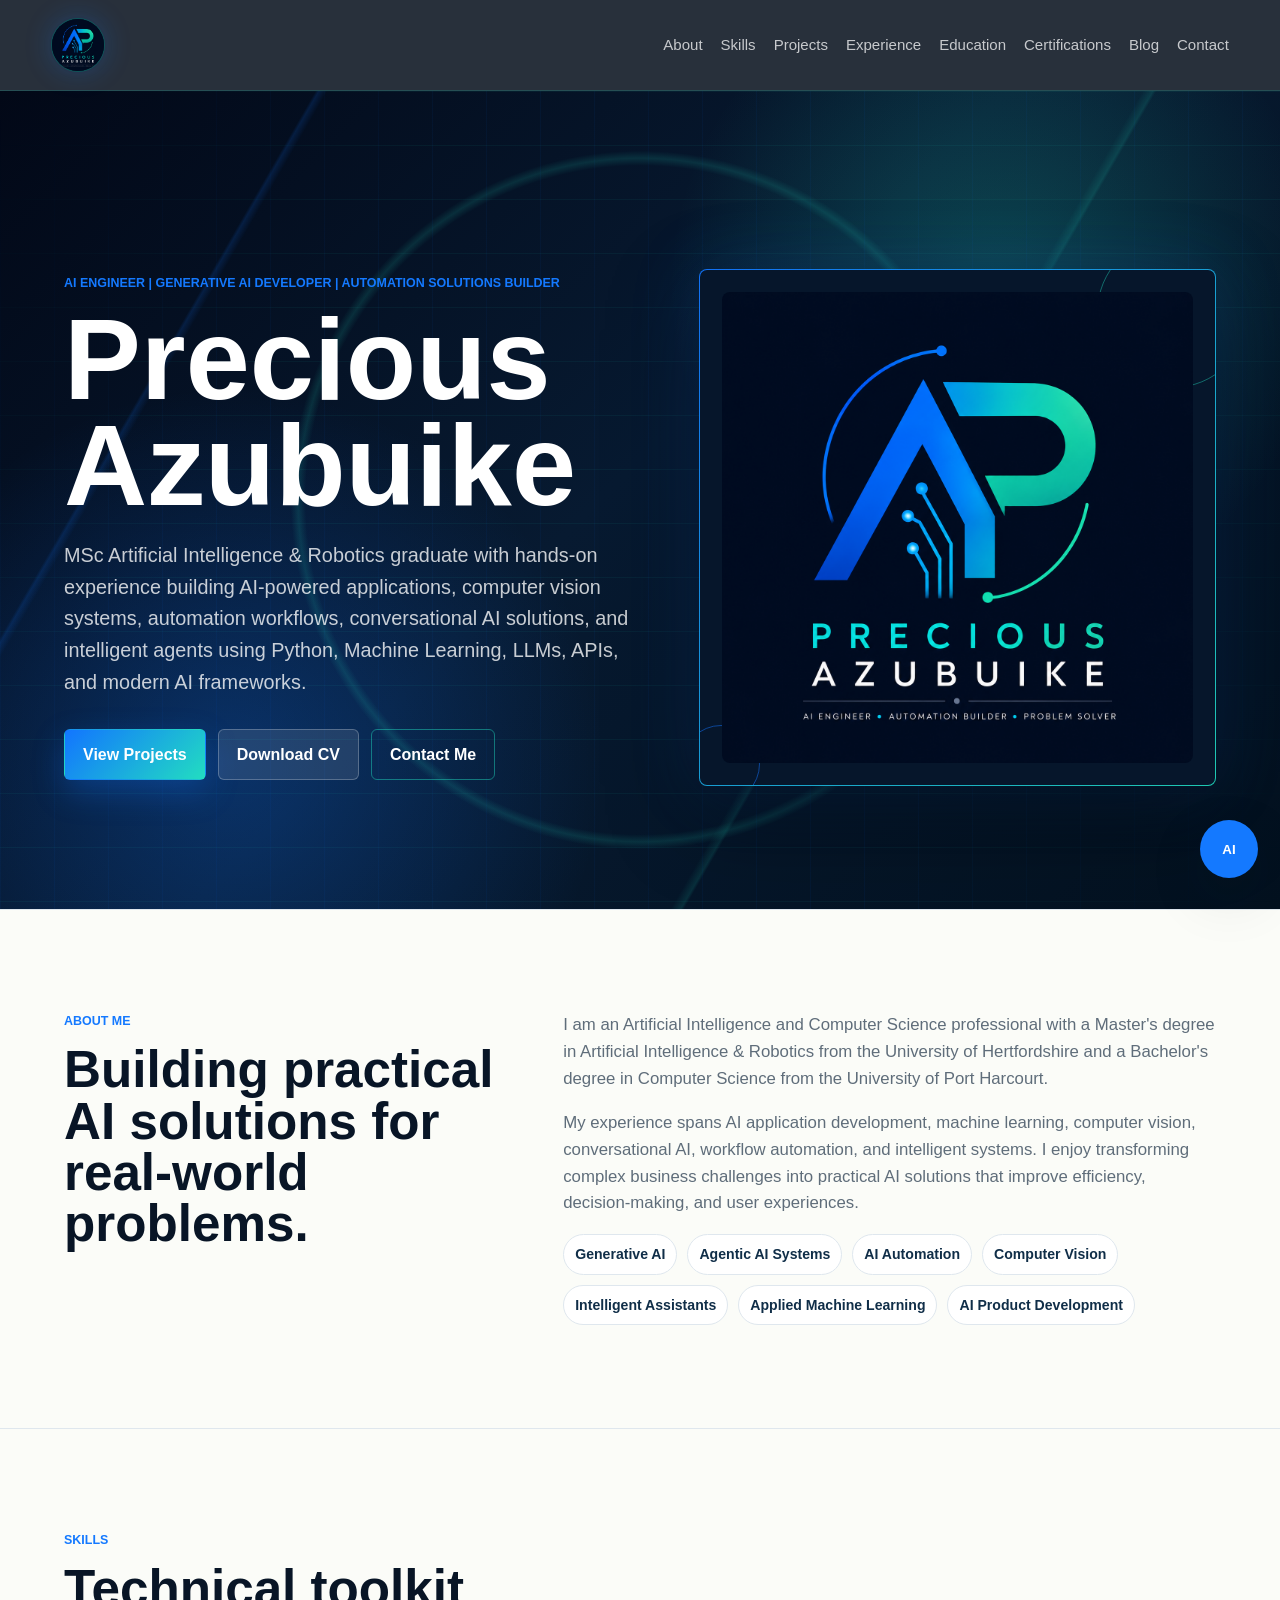
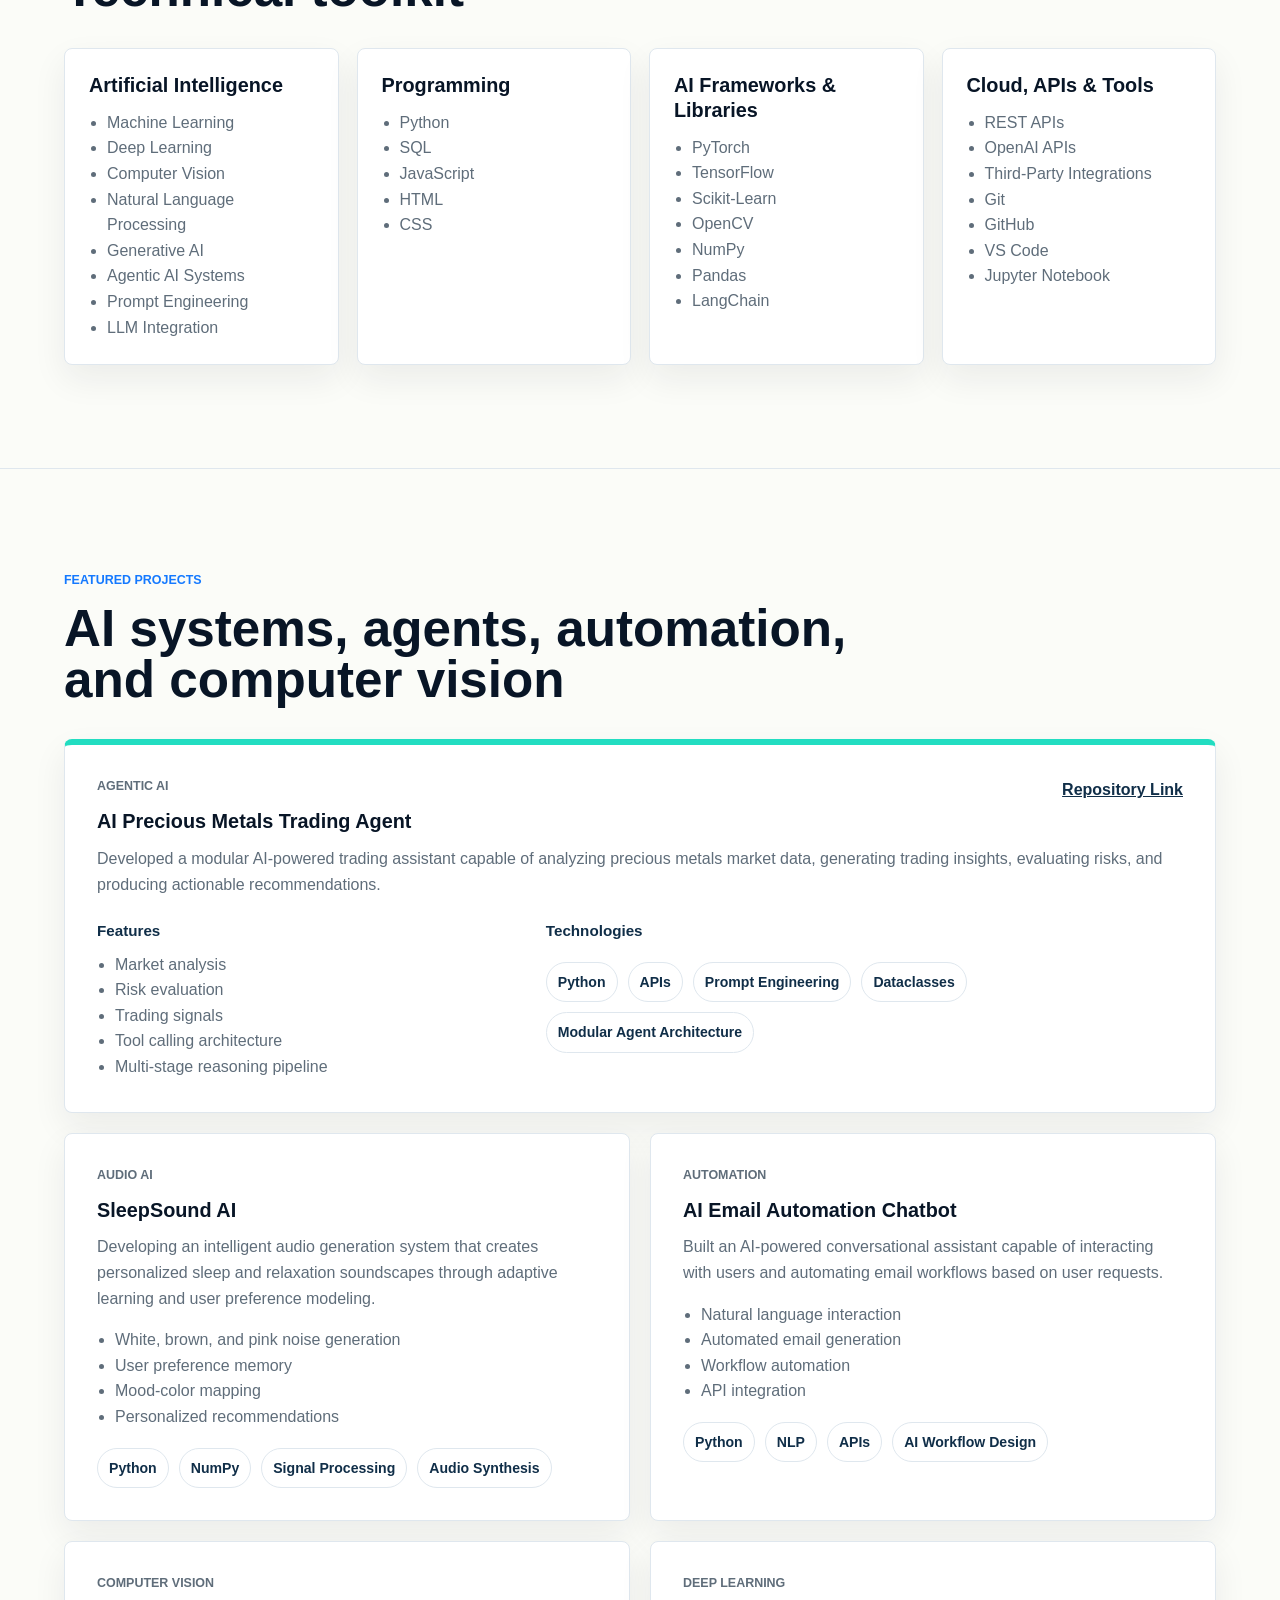
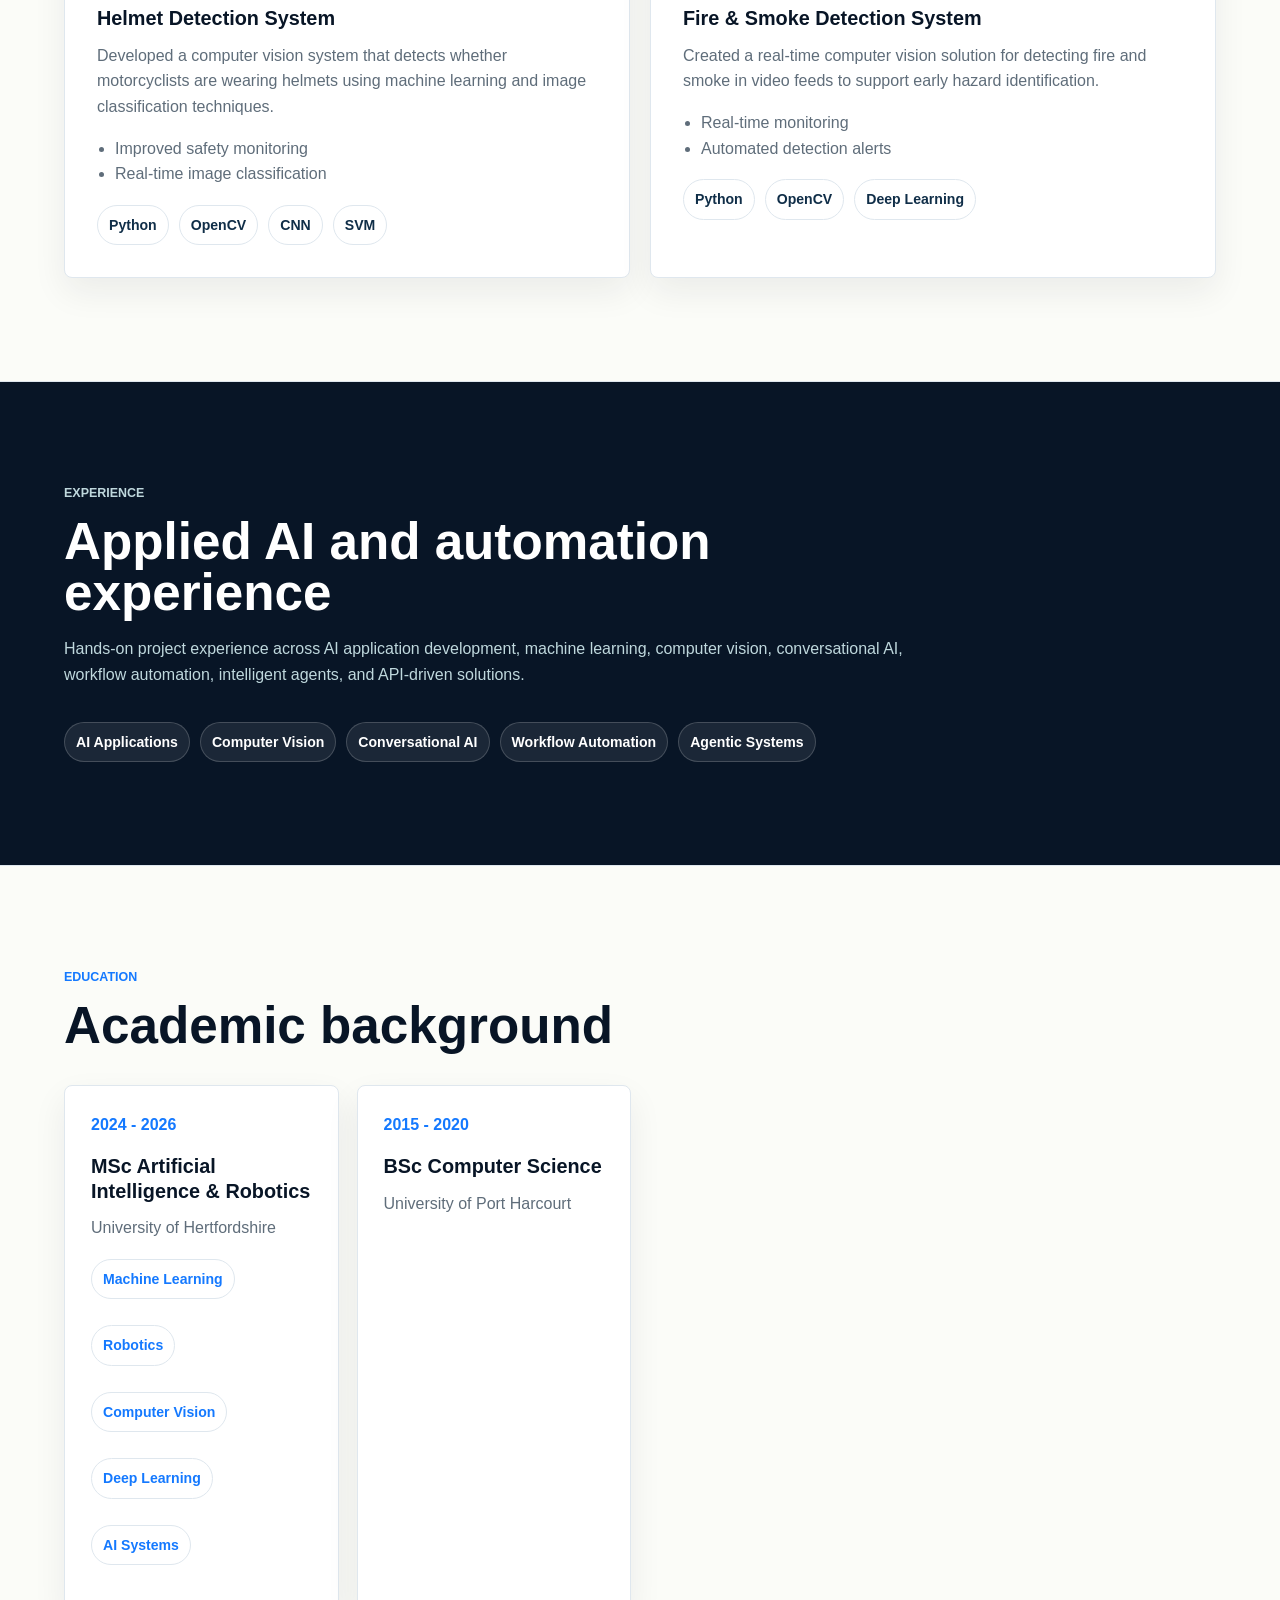
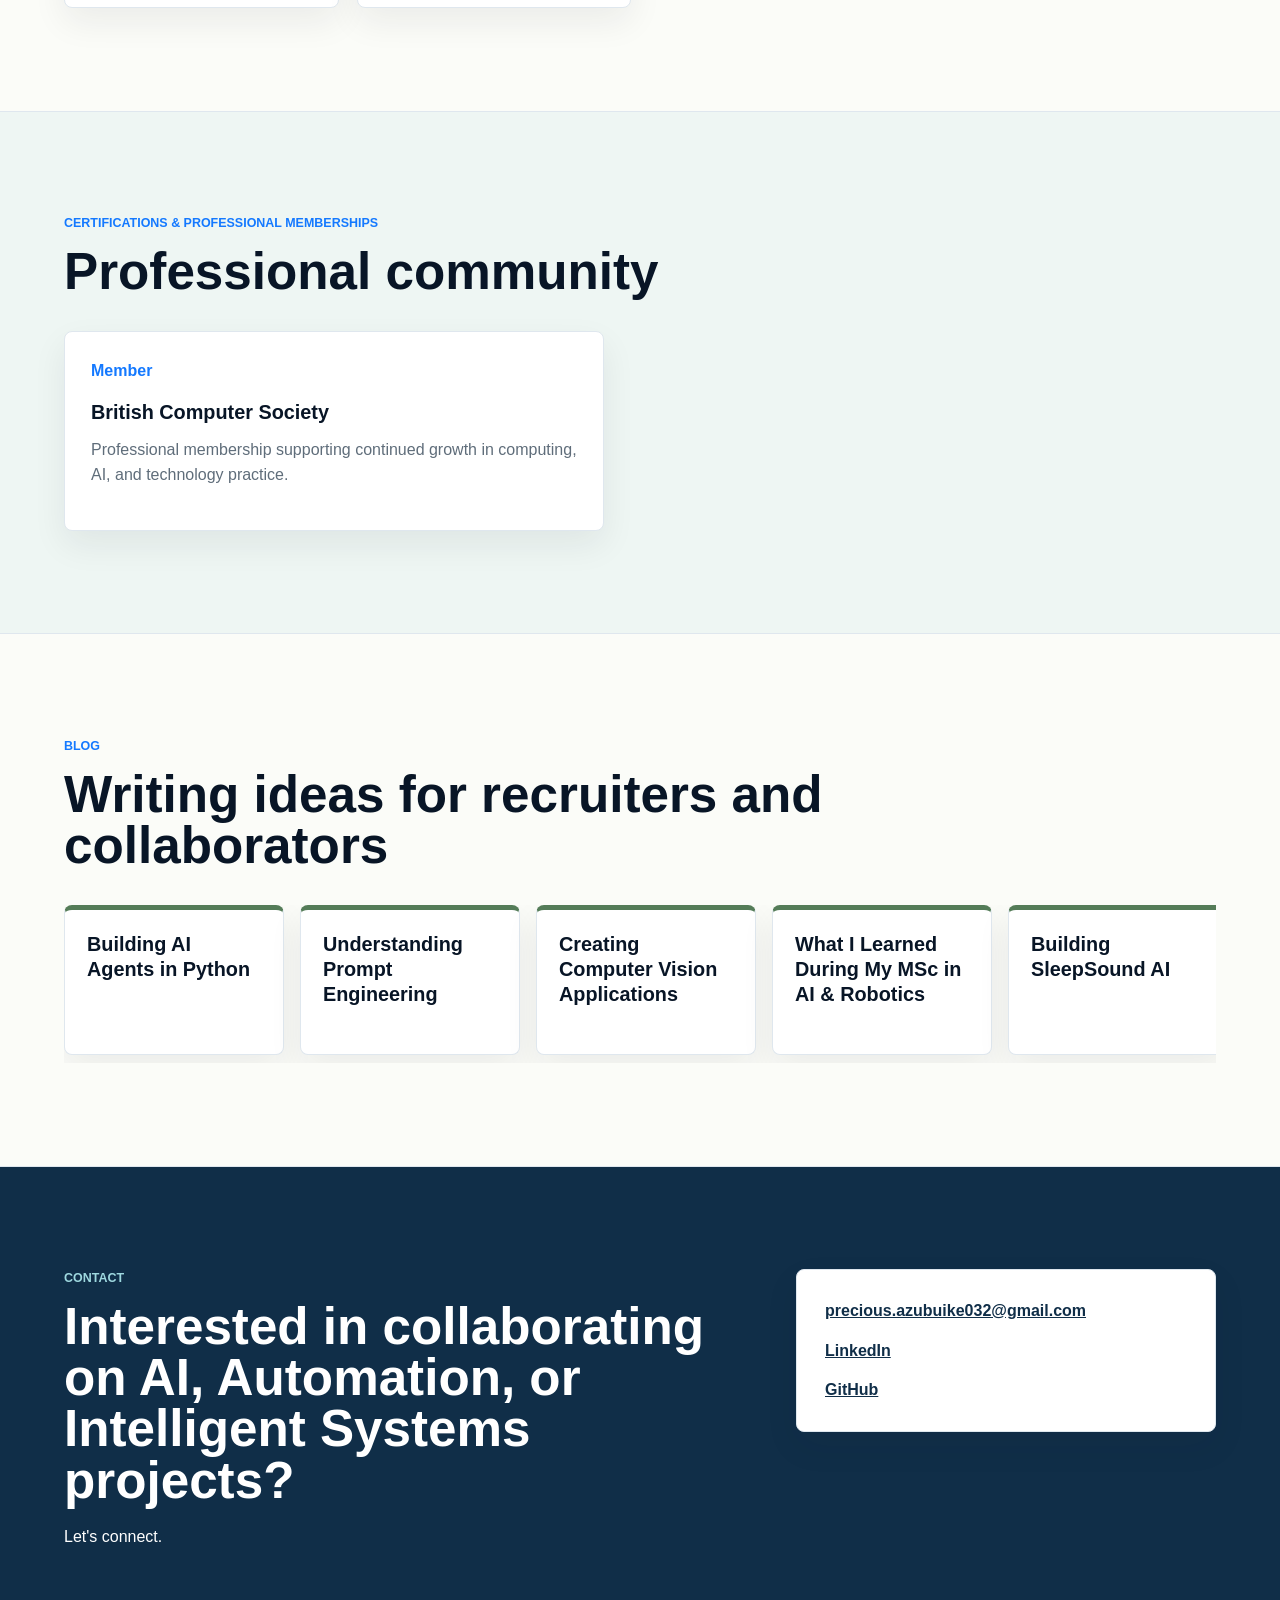
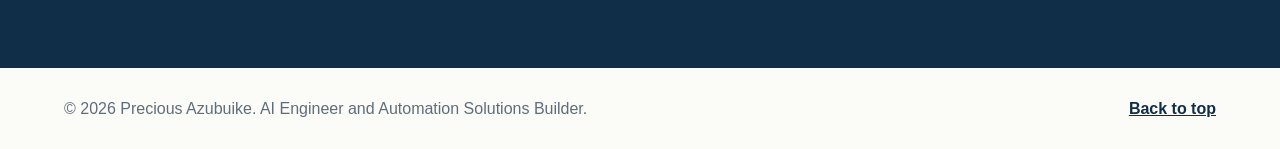
<file: index.html>
<!DOCTYPE html>
<html lang="en">
<head>
    <meta charset="UTF-8">
    <meta name="viewport" content="width=device-width, initial-scale=1.0">
    <meta name="description" content="Precious Azubuike - AI Engineer, Generative AI Developer, and Automation Solutions Builder.">
    <title>Precious Azubuike | AI Engineer</title>
    <link rel="stylesheet" href="styles.css">
</head>
<body>
    <header class="site-header">
        <a class="brand" href="#home" aria-label="Precious Azubuike home">
            <span>PA</span>
            <img data-logo-img src="images/logo.png" alt="Precious Azubuike logo">
        </a>
        <nav class="nav" aria-label="Primary navigation">
            <a href="#about">About</a>
            <a href="#skills">Skills</a>
            <a href="#projects">Projects</a>
            <a href="#experience">Experience</a>
            <a href="#education">Education</a>
            <a href="#certifications">Certifications</a>
            <a href="#blog">Blog</a>
            <a href="#contact">Contact</a>
        </nav>
    </header>

    <main>
        <section class="hero" id="home">
            <div class="hero-content">
                <p class="eyebrow">AI Engineer | Generative AI Developer | Automation Solutions Builder</p>
                <h1>Precious Azubuike</h1>
                <p class="hero-copy">
                    MSc Artificial Intelligence & Robotics graduate with hands-on experience building AI-powered
                    applications, computer vision systems, automation workflows, conversational AI solutions, and
                    intelligent agents using Python, Machine Learning, LLMs, APIs, and modern AI frameworks.
                </p>
                <div class="hero-actions">
                    <a class="button primary" href="#projects">View Projects</a>
                    <a class="button secondary" href="Azubuike-Precious-CV.pdf" download="Precious-Azubuike-CV.pdf">Download CV</a>
                    <a class="button ghost" href="#contact">Contact Me</a>
                </div>
            </div>
            <div class="hero-visual">
                <div class="hero-logo-card">
                    <img data-logo-img src="images/logo.png" alt="Precious Azubuike AI Engineer logo">
                </div>
            </div>
        </section>

        <section class="section split" id="about">
            <div>
                <p class="section-label">About Me</p>
                <h2>Building practical AI solutions for real-world problems.</h2>
            </div>
            <div class="stack">
                <p>
                    I am an Artificial Intelligence and Computer Science professional with a Master's degree in
                    Artificial Intelligence & Robotics from the University of Hertfordshire and a Bachelor's degree
                    in Computer Science from the University of Port Harcourt.
                </p>
                <p>
                    My experience spans AI application development, machine learning, computer vision,
                    conversational AI, workflow automation, and intelligent systems. I enjoy transforming complex
                    business challenges into practical AI solutions that improve efficiency, decision-making, and
                    user experiences.
                </p>
                <div class="interest-list" aria-label="Areas of interest">
                    <span>Generative AI</span>
                    <span>Agentic AI Systems</span>
                    <span>AI Automation</span>
                    <span>Computer Vision</span>
                    <span>Intelligent Assistants</span>
                    <span>Applied Machine Learning</span>
                    <span>AI Product Development</span>
                </div>
            </div>
        </section>

        <section class="section" id="skills">
            <div class="section-heading">
                <p class="section-label">Skills</p>
                <h2>Technical toolkit</h2>
            </div>
            <div class="skills-grid">
                <article class="skill-group">
                    <h3>Artificial Intelligence</h3>
                    <ul>
                        <li>Machine Learning</li>
                        <li>Deep Learning</li>
                        <li>Computer Vision</li>
                        <li>Natural Language Processing</li>
                        <li>Generative AI</li>
                        <li>Agentic AI Systems</li>
                        <li>Prompt Engineering</li>
                        <li>LLM Integration</li>
                    </ul>
                </article>
                <article class="skill-group">
                    <h3>Programming</h3>
                    <ul>
                        <li>Python</li>
                        <li>SQL</li>
                        <li>JavaScript</li>
                        <li>HTML</li>
                        <li>CSS</li>
                    </ul>
                </article>
                <article class="skill-group">
                    <h3>AI Frameworks & Libraries</h3>
                    <ul>
                        <li>PyTorch</li>
                        <li>TensorFlow</li>
                        <li>Scikit-Learn</li>
                        <li>OpenCV</li>
                        <li>NumPy</li>
                        <li>Pandas</li>
                        <li>LangChain</li>
                    </ul>
                </article>
                <article class="skill-group">
                    <h3>Cloud, APIs & Tools</h3>
                    <ul>
                        <li>REST APIs</li>
                        <li>OpenAI APIs</li>
                        <li>Third-Party Integrations</li>
                        <li>Git</li>
                        <li>GitHub</li>
                        <li>VS Code</li>
                        <li>Jupyter Notebook</li>
                    </ul>
                </article>
            </div>
        </section>

        <section class="section" id="projects">
            <div class="section-heading">
                <p class="section-label">Featured Projects</p>
                <h2>AI systems, agents, automation, and computer vision</h2>
            </div>
            <div class="project-grid">
                <article class="project-card featured">
                    <div class="project-header">
                        <p class="project-type">Agentic AI</p>
                        <a href="https://github.com/Amazing-P" target="_blank" rel="noreferrer">Repository Link</a>
                    </div>
                    <h3>AI Precious Metals Trading Agent</h3>
                    <p>
                        Developed a modular AI-powered trading assistant capable of analyzing precious metals market
                        data, generating trading insights, evaluating risks, and producing actionable recommendations.
                    </p>
                    <div class="project-columns">
                        <div>
                            <h4>Features</h4>
                            <ul>
                                <li>Market analysis</li>
                                <li>Risk evaluation</li>
                                <li>Trading signals</li>
                                <li>Tool calling architecture</li>
                                <li>Multi-stage reasoning pipeline</li>
                            </ul>
                        </div>
                        <div>
                            <h4>Technologies</h4>
                            <div class="tag-list">
                                <span>Python</span>
                                <span>APIs</span>
                                <span>Prompt Engineering</span>
                                <span>Dataclasses</span>
                                <span>Modular Agent Architecture</span>
                            </div>
                        </div>
                    </div>
                </article>

                <article class="project-card">
                    <p class="project-type">Audio AI</p>
                    <h3>SleepSound AI</h3>
                    <p>
                        Developing an intelligent audio generation system that creates personalized sleep and
                        relaxation soundscapes through adaptive learning and user preference modeling.
                    </p>
                    <ul>
                        <li>White, brown, and pink noise generation</li>
                        <li>User preference memory</li>
                        <li>Mood-color mapping</li>
                        <li>Personalized recommendations</li>
                    </ul>
                    <div class="tag-list">
                        <span>Python</span>
                        <span>NumPy</span>
                        <span>Signal Processing</span>
                        <span>Audio Synthesis</span>
                    </div>
                </article>

                <article class="project-card">
                    <p class="project-type">Automation</p>
                    <h3>AI Email Automation Chatbot</h3>
                    <p>
                        Built an AI-powered conversational assistant capable of interacting with users and automating
                        email workflows based on user requests.
                    </p>
                    <ul>
                        <li>Natural language interaction</li>
                        <li>Automated email generation</li>
                        <li>Workflow automation</li>
                        <li>API integration</li>
                    </ul>
                    <div class="tag-list">
                        <span>Python</span>
                        <span>NLP</span>
                        <span>APIs</span>
                        <span>AI Workflow Design</span>
                    </div>
                </article>

                <article class="project-card">
                    <p class="project-type">Computer Vision</p>
                    <h3>Helmet Detection System</h3>
                    <p>
                        Developed a computer vision system that detects whether motorcyclists are wearing helmets
                        using machine learning and image classification techniques.
                    </p>
                    <ul>
                        <li>Improved safety monitoring</li>
                        <li>Real-time image classification</li>
                    </ul>
                    <div class="tag-list">
                        <span>Python</span>
                        <span>OpenCV</span>
                        <span>CNN</span>
                        <span>SVM</span>
                    </div>
                </article>

                <article class="project-card">
                    <p class="project-type">Deep Learning</p>
                    <h3>Fire & Smoke Detection System</h3>
                    <p>
                        Created a real-time computer vision solution for detecting fire and smoke in video feeds to
                        support early hazard identification.
                    </p>
                    <ul>
                        <li>Real-time monitoring</li>
                        <li>Automated detection alerts</li>
                    </ul>
                    <div class="tag-list">
                        <span>Python</span>
                        <span>OpenCV</span>
                        <span>Deep Learning</span>
                    </div>
                </article>
            </div>
        </section>

        <section class="section timeline-section" id="experience">
            <div class="section-heading">
                <p class="section-label">Experience</p>
                <h2>Applied AI and automation experience</h2>
                <p>
                    Hands-on project experience across AI application development, machine learning, computer
                    vision, conversational AI, workflow automation, intelligent agents, and API-driven solutions.
                </p>
            </div>
            <div class="role-strip">
                <span>AI Applications</span>
                <span>Computer Vision</span>
                <span>Conversational AI</span>
                <span>Workflow Automation</span>
                <span>Agentic Systems</span>
            </div>
        </section>

        <section class="section" id="education">
            <div class="section-heading">
                <p class="section-label">Education</p>
                <h2>Academic background</h2>
            </div>
            <div class="education-grid">
                <article class="education-card">
                    <span>2024 - 2026</span>
                    <h3>MSc Artificial Intelligence & Robotics</h3>
                    <p>University of Hertfordshire</p>
                    <div class="tag-list">
                        <span>Machine Learning</span>
                        <span>Robotics</span>
                        <span>Computer Vision</span>
                        <span>Deep Learning</span>
                        <span>AI Systems</span>
                    </div>
                </article>
                <article class="education-card">
                    <span>2015 - 2020</span>
                    <h3>BSc Computer Science</h3>
                    <p>University of Port Harcourt</p>
                </article>
            </div>
        </section>

        <section class="section certifications-section" id="certifications">
            <div class="section-heading">
                <p class="section-label">Certifications & Professional Memberships</p>
                <h2>Professional community</h2>
            </div>
            <article class="education-card certification-card">
                <span>Member</span>
                <h3>British Computer Society</h3>
                <p>Professional membership supporting continued growth in computing, AI, and technology practice.</p>
            </article>
        </section>

        <section class="section" id="blog">
            <div class="section-heading">
                <p class="section-label">Blog</p>
                <h2>Writing ideas for recruiters and collaborators</h2>
            </div>
            <div class="blog-grid">
                <article><h3>Building AI Agents in Python</h3></article>
                <article><h3>Understanding Prompt Engineering</h3></article>
                <article><h3>Creating Computer Vision Applications</h3></article>
                <article><h3>What I Learned During My MSc in AI & Robotics</h3></article>
                <article><h3>Building SleepSound AI</h3></article>
                <article><h3>Building an AI Trading Agent</h3></article>
                <article><h3>LangChain vs Traditional AI Workflows</h3></article>
            </div>
        </section>

        <section class="section contact-section" id="contact">
            <div>
                <p class="section-label">Contact</p>
                <h2>Interested in collaborating on AI, Automation, or Intelligent Systems projects?</h2>
                <p>Let's connect.</p>
            </div>
            <div class="contact-card">
                <a href="mailto:precious.azubuike032@gmail.com">precious.azubuike032@gmail.com</a>
                <a href="https://www.linkedin.com/in/precious-azubuike-94a2b421b" target="_blank" rel="noreferrer">LinkedIn</a>
                <a href="https://github.com/Amazing-P" target="_blank" rel="noreferrer">GitHub</a>
            </div>
        </section>
    </main>

    <footer class="site-footer">
        <p>&copy; 2026 Precious Azubuike. AI Engineer and Automation Solutions Builder.</p>
        <a href="#home">Back to top</a>
    </footer>

    <aside class="assistant-widget" aria-label="AI visitor assistant">
        <button class="assistant-toggle" type="button" aria-expanded="false" aria-controls="assistant-panel">
            AI
        </button>
        <section class="assistant-panel" id="assistant-panel" hidden>
            <div class="assistant-header">
                <div>
                    <span>Portfolio Assistant</span>
                    <strong>Ask about projects or leave a message</strong>
                </div>
                <button class="assistant-close" type="button" aria-label="Close assistant">&times;</button>
            </div>
            <div class="assistant-messages" id="assistant-messages" aria-live="polite"></div>
            <form class="assistant-form" id="assistant-form">
                <div class="assistant-options" id="assistant-options"></div>
                <label class="assistant-input-label" for="assistant-input">Your reply</label>
                <div class="assistant-input-row">
                    <input id="assistant-input" type="text" autocomplete="off" placeholder="Type your reply">
                    <button type="submit">Send</button>
                </div>
            </form>
        </section>
    </aside>
    <script src="visitor-assistant.js"></script>
    <script>
        document.querySelectorAll("[data-logo-img]").forEach((image) => {
            image.addEventListener("error", () => {
                image.hidden = true;
            });
        });
    </script>
</body>
</html>
</file>
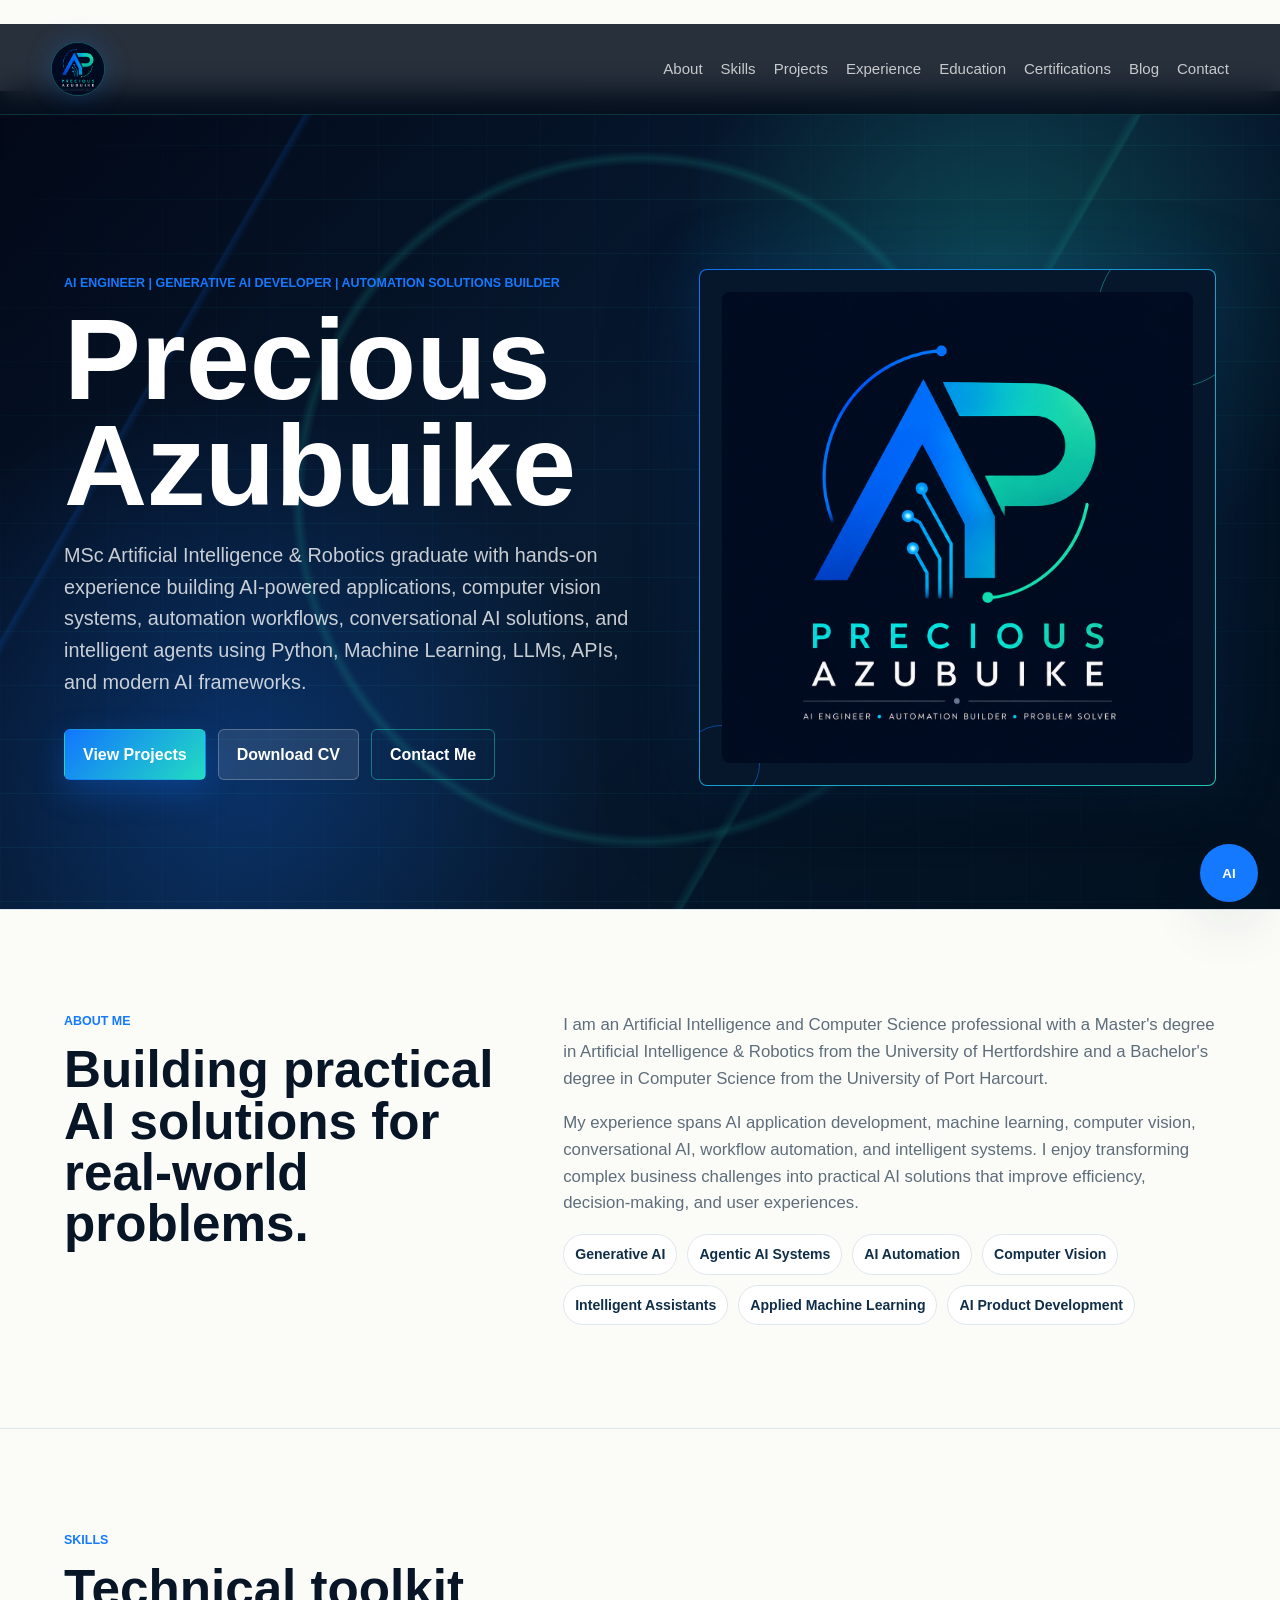
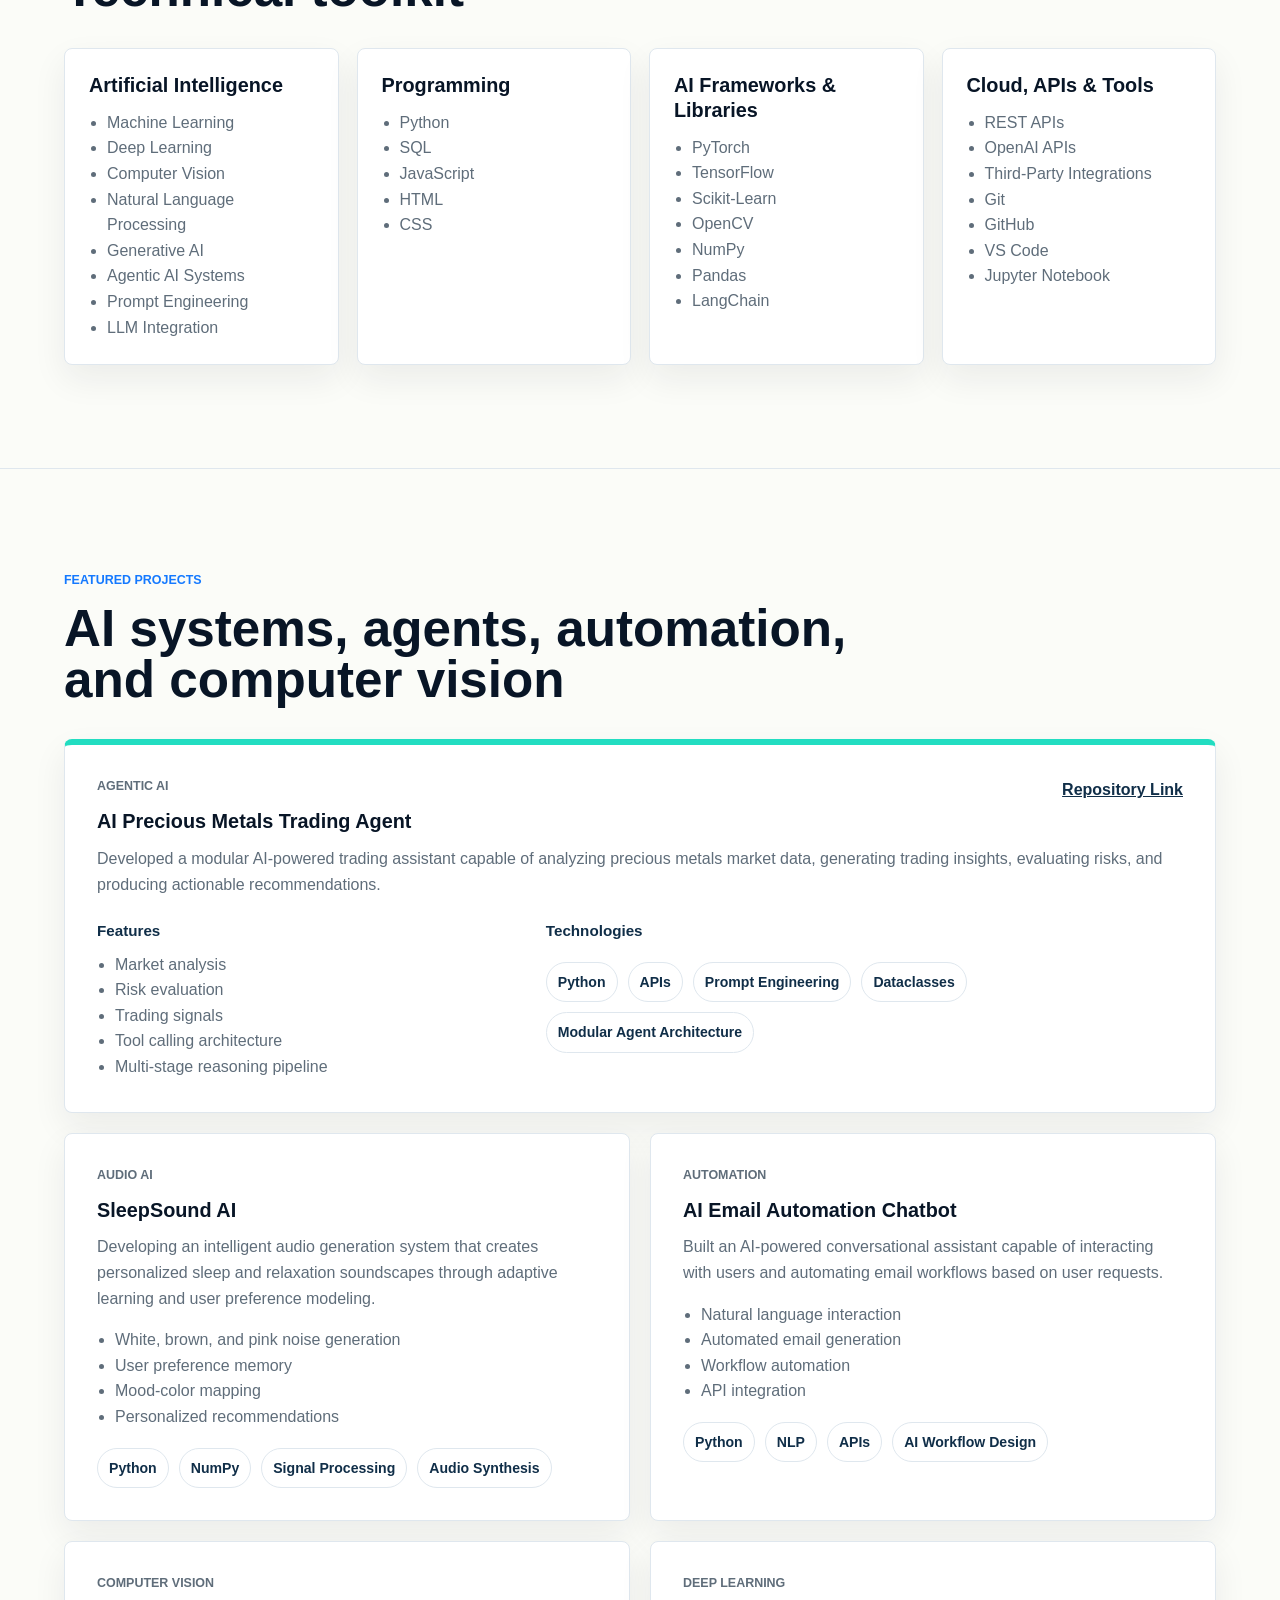
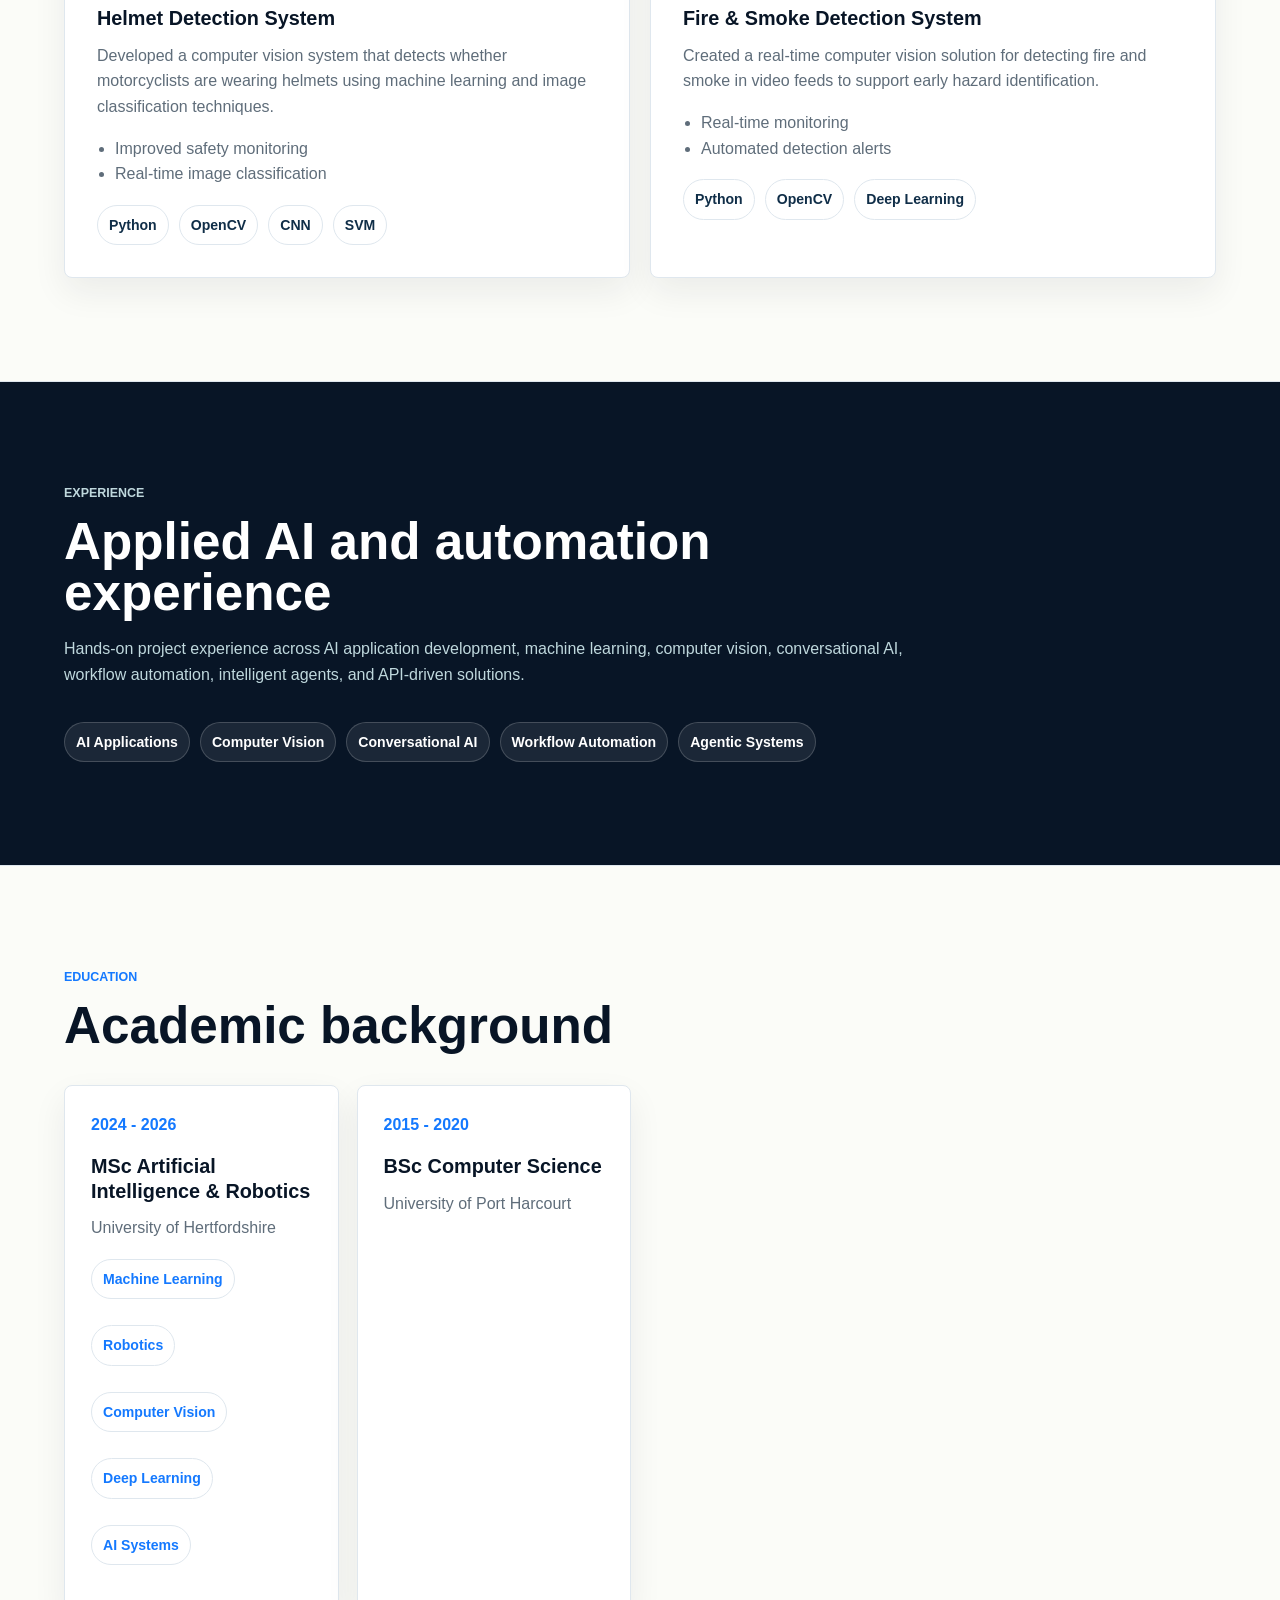
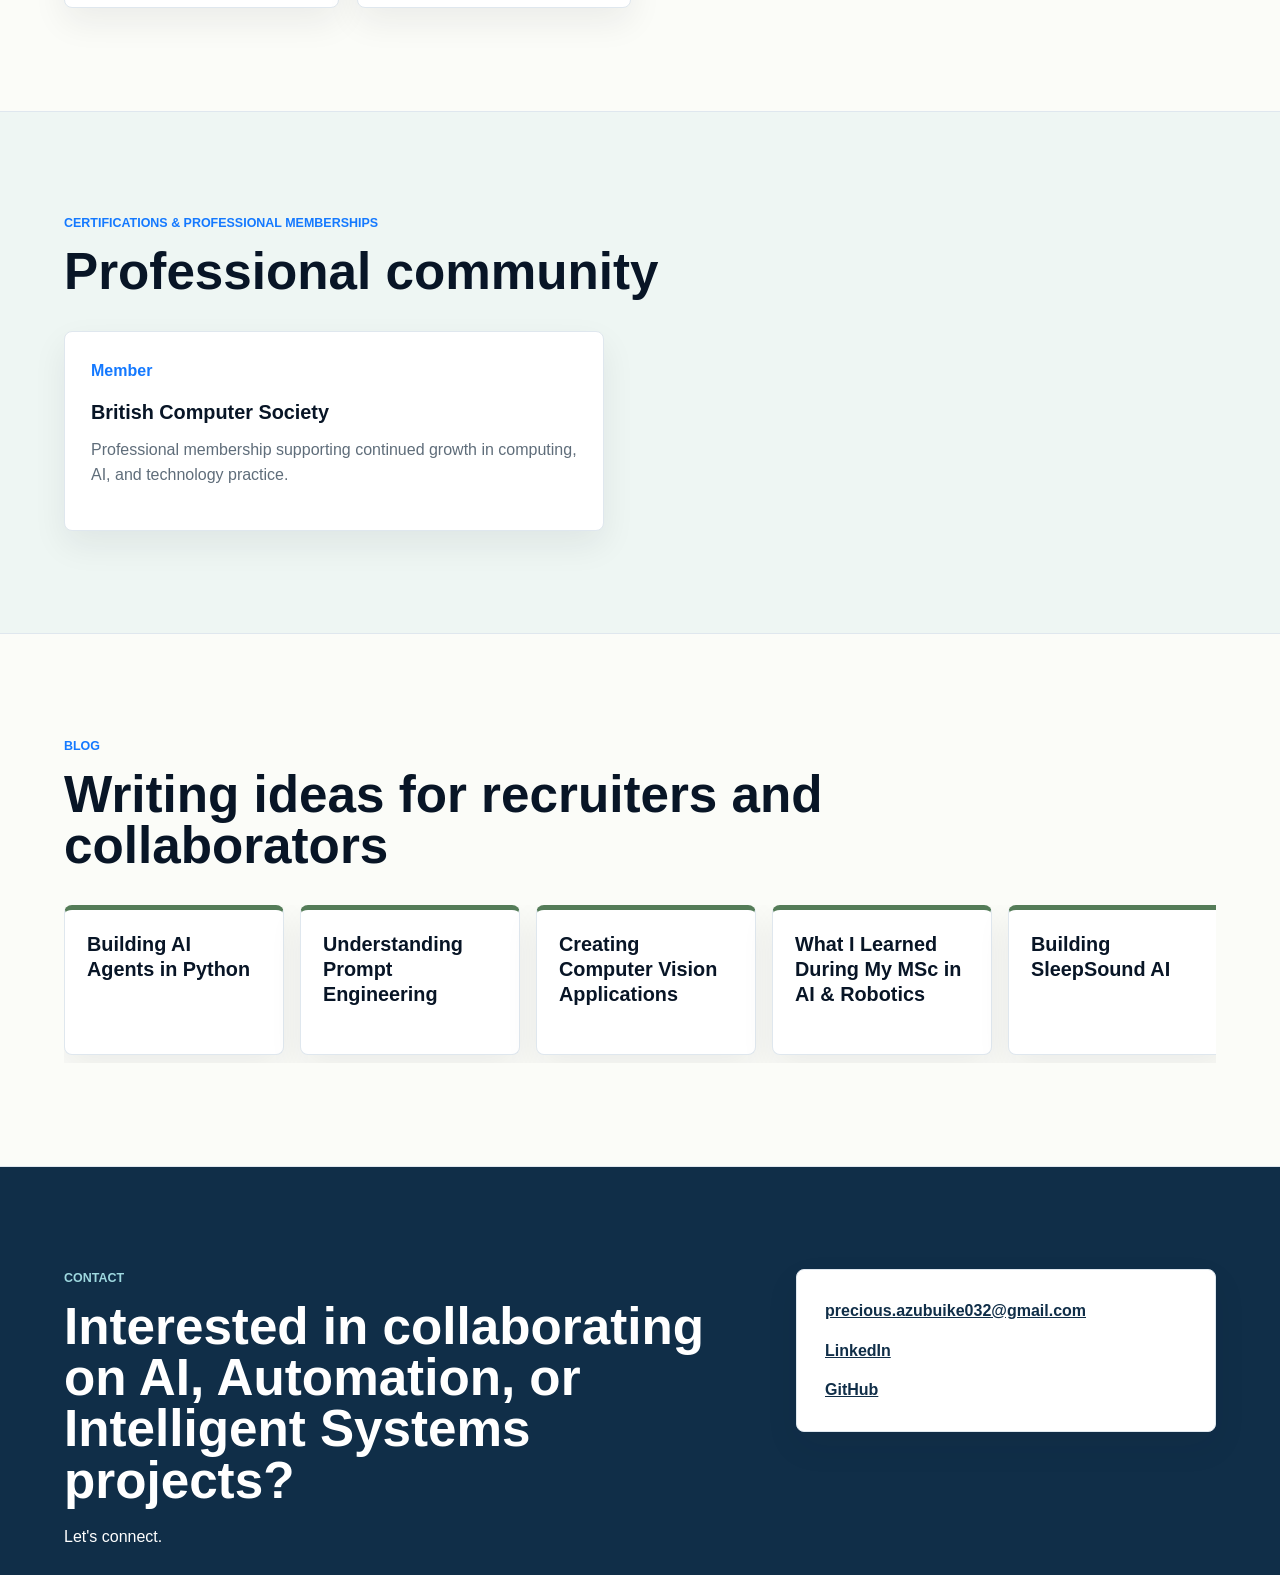
<file: contact.html>
<!DOCTYPE html>
<html lang="en">
<head>
    <meta charset="UTF-8">
    <meta name="viewport" content="width=device-width, initial-scale=1.0">
    <meta http-equiv="refresh" content="0; url=index.html#contact">
    <title>Contact Precious Azubuike</title>
    <link rel="stylesheet" href="styles.css">
</head>
<body class="redirect-page">
    <main class="redirect-card">
        <h1>Contact Precious Azubuike</h1>
        <p>You are being taken to the contact section.</p>
        <a class="button primary" href="index.html#contact">Go to Contact</a>
    </main>
</body>
</html>
</file>
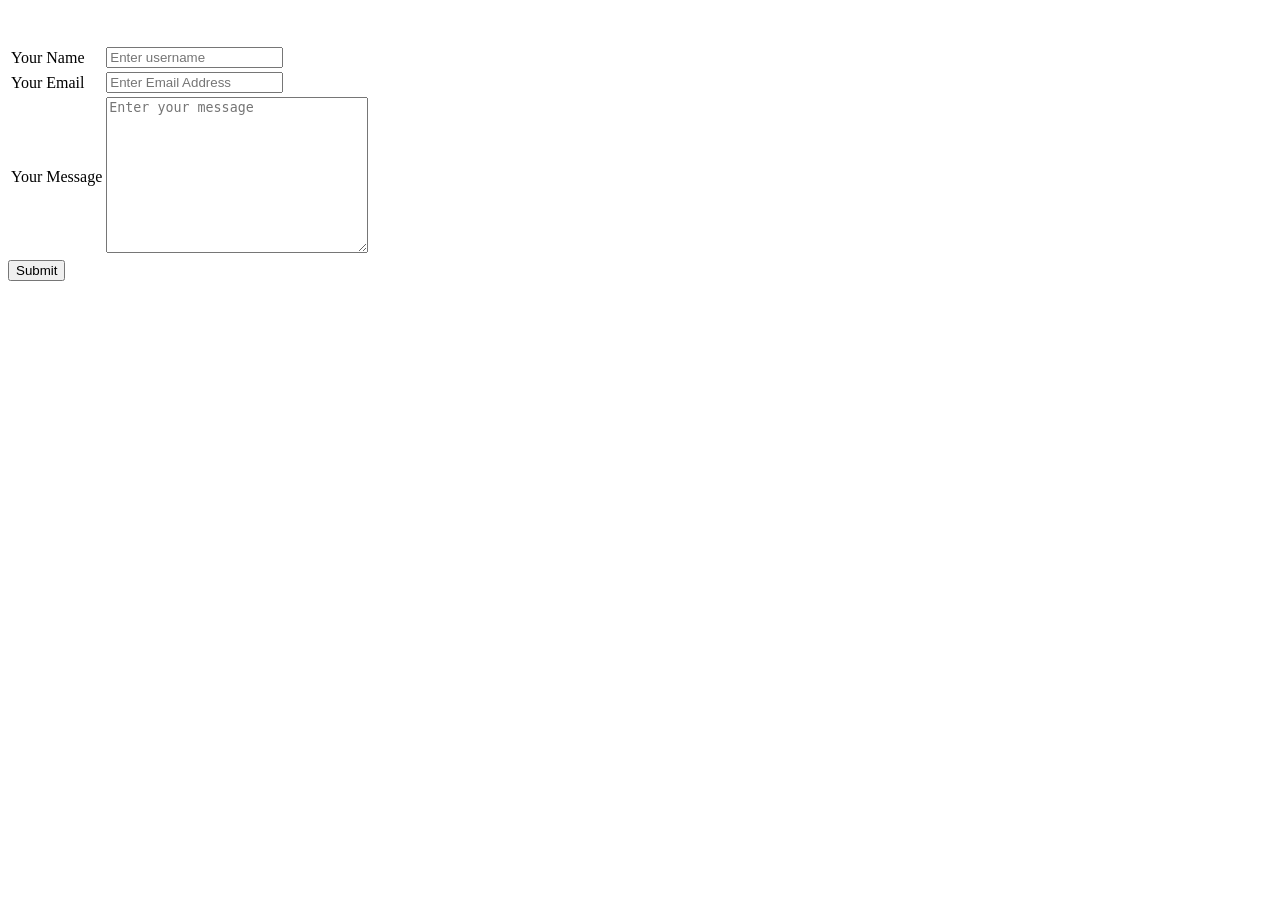
<file: login.html>
<!DOCTYPE html>
<html lang="en">
<head>
    <meta charset="UTF-8">
    <meta http-equiv="X-UA-Compatible" content="IE=edge">
    <meta name="viewport" content="width=device-width, initial-scale=1.0">
    <title>login</title>
</head>
<body>

    <table>
        <tr>
   <td><label for="name">Your Name</label></td>
   <td><input type="text" placeholder="Enter username"></td>

</tr>

   <br>
   
  <tr>
    <td> <label for="email">Your Email</label></td>
 <td> <input type="text" placeholder="Enter Email Address"></td>
</tr>
<br>
    
        <tr>
     <td><label for="Your message">Your Message</label> </td>
    <td> <textarea name="" id="" cols="30" rows="10" placeholder="Enter your message"></textarea> </td>
    </tr>
    </table>

<button>Submit</button>


    
</body>
</html>
</file>
<file: styles.css>
:root {
    --ink: #081526;
    --muted: #5f6d7a;
    --line: #dfe7ee;
    --paper: #fbfcf8;
    --white: #ffffff;
    --teal: #22ddc1;
    --blue: #1275ff;
    --navy: #102e48;
    --rust: #1479ff;
    --gold: #e2b857;
    --green: #547c58;
    --shadow: 0 20px 60px rgba(23, 33, 43, 0.12);
}

* {
    box-sizing: border-box;
}

html {
    scroll-behavior: smooth;
}

body {
    margin: 0;
    background: var(--paper);
    color: var(--ink);
    font-family: Arial, Helvetica, sans-serif;
    line-height: 1.6;
}

a {
    color: inherit;
}

.site-header {
    position: sticky;
    top: 0;
    z-index: 10;
    display: flex;
    align-items: center;
    justify-content: space-between;
    gap: 24px;
    padding: 18px clamp(20px, 4vw, 64px);
    background: rgba(5, 14, 28, 0.86);
    border-bottom: 1px solid rgba(34, 221, 193, 0.18);
    backdrop-filter: blur(14px);
}

.brand {
    position: relative;
    display: inline-flex;
    width: 54px;
    height: 54px;
    align-items: center;
    justify-content: center;
    flex: 0 0 auto;
    border-radius: 50%;
    background: #031022;
    border: 1px solid rgba(34, 221, 193, 0.34);
    box-shadow: 0 0 28px rgba(18, 117, 255, 0.24);
    text-decoration: none;
    overflow: hidden;
}

.brand span {
    color: var(--teal);
    font-weight: 900;
}

.brand img {
    position: absolute;
    inset: 0;
    width: 100%;
    height: 100%;
    object-fit: cover;
}

.nav {
    display: flex;
    flex-wrap: wrap;
    justify-content: flex-end;
    gap: 10px 18px;
    color: rgba(255, 255, 255, 0.74);
    font-size: 0.94rem;
}

.nav a {
    text-decoration: none;
}

.nav a:hover,
.nav a:focus {
    color: var(--teal);
}

.hero {
    position: relative;
    isolation: isolate;
    display: grid;
    grid-template-columns: minmax(0, 1.05fr) minmax(320px, 0.95fr);
    align-items: center;
    gap: clamp(32px, 5vw, 72px);
    min-height: calc(100vh - 82px);
    padding: clamp(56px, 8vw, 112px) clamp(20px, 5vw, 80px) 48px;
    background:
        radial-gradient(circle at 78% 24%, rgba(34, 221, 193, 0.24), transparent 28%),
        radial-gradient(circle at 18% 82%, rgba(18, 117, 255, 0.28), transparent 30%),
        linear-gradient(135deg, #020817 0%, #071a31 48%, #03111f 100%);
    color: var(--white);
    overflow: hidden;
}

.hero::before,
.hero::after {
    position: absolute;
    inset: 0;
    z-index: -1;
    content: "";
}

.hero::before {
    background:
        linear-gradient(rgba(34, 221, 193, 0.06) 1px, transparent 1px),
        linear-gradient(90deg, rgba(18, 117, 255, 0.05) 1px, transparent 1px);
    background-size: 54px 54px;
    mask-image: linear-gradient(120deg, transparent 0%, black 26%, black 76%, transparent 100%);
}

.hero::after {
    background:
        radial-gradient(circle at 50% 50%, transparent 0 44%, rgba(34, 221, 193, 0.2) 45%, transparent 46%),
        linear-gradient(120deg, transparent 0 18%, rgba(18, 117, 255, 0.22) 18.2%, transparent 18.7%),
        linear-gradient(300deg, transparent 0 34%, rgba(34, 221, 193, 0.18) 34.2%, transparent 34.8%);
    opacity: 0.7;
}

.hero-content {
    max-width: 760px;
}

.eyebrow,
.section-label,
.project-type {
    margin: 0 0 12px;
    color: var(--rust);
    font-size: 0.78rem;
    font-weight: 800;
    letter-spacing: 0;
    text-transform: uppercase;
}

h1,
h2,
h3,
h4,
p {
    margin-top: 0;
}

h1 {
    margin-bottom: 22px;
    font-size: clamp(3.4rem, 9vw, 7.8rem);
    line-height: 0.92;
}

h2 {
    margin-bottom: 18px;
    font-size: clamp(2rem, 4vw, 4rem);
    line-height: 1;
}

h3 {
    margin-bottom: 12px;
    font-size: 1.24rem;
    line-height: 1.25;
}

h4 {
    margin-bottom: 8px;
    color: var(--navy);
    font-size: 0.95rem;
}

.hero-copy {
    max-width: 720px;
    color: rgba(255, 255, 255, 0.78);
    font-size: clamp(1.02rem, 1.6vw, 1.24rem);
}

.hero-actions {
    display: flex;
    flex-wrap: wrap;
    gap: 12px;
    margin-top: 30px;
}

.button {
    display: inline-flex;
    align-items: center;
    justify-content: center;
    min-height: 46px;
    padding: 12px 18px;
    border: 1px solid var(--ink);
    border-radius: 6px;
    font-weight: 800;
    text-decoration: none;
}

.button.primary {
    background: linear-gradient(135deg, var(--blue), var(--teal));
    border-color: transparent;
    color: var(--white);
    box-shadow: 0 12px 32px rgba(18, 117, 255, 0.28);
}

.button.secondary {
    background: rgba(255, 255, 255, 0.1);
    border-color: rgba(255, 255, 255, 0.24);
    color: var(--white);
}

.button.ghost {
    background: transparent;
    border-color: rgba(34, 221, 193, 0.46);
    color: var(--white);
}

.hero-visual {
    position: relative;
}

.hero-logo-card {
    position: relative;
    display: grid;
    place-items: center;
    max-width: 560px;
    min-height: 320px;
    margin-left: auto;
    padding: clamp(14px, 2vw, 22px);
    background:
        linear-gradient(#06162b, #06162b) padding-box,
        linear-gradient(135deg, rgba(18, 117, 255, 0.95), rgba(34, 221, 193, 0.9)) border-box;
    border: 1px solid transparent;
    border-radius: 8px;
    box-shadow:
        0 30px 90px rgba(0, 0, 0, 0.42),
        0 0 70px rgba(18, 117, 255, 0.2);
    overflow: hidden;
}

.hero-logo-card::before,
.hero-logo-card::after {
    position: absolute;
    content: "";
    border-radius: 50%;
    pointer-events: none;
}

.hero-logo-card::before {
    width: 150px;
    height: 150px;
    right: -34px;
    top: -34px;
    border: 1px solid rgba(34, 221, 193, 0.42);
}

.hero-logo-card::after {
    width: 76px;
    height: 76px;
    left: -18px;
    bottom: -18px;
    border: 1px solid rgba(18, 117, 255, 0.5);
}

.hero-logo-card img {
    position: relative;
    z-index: 1;
    display: block;
    width: 100%;
    aspect-ratio: 1;
    border-radius: 8px;
    object-fit: cover;
}

.section {
    padding: clamp(64px, 8vw, 112px) clamp(20px, 5vw, 80px);
    border-top: 1px solid var(--line);
}

.split {
    display: grid;
    grid-template-columns: minmax(240px, 0.8fr) minmax(0, 1.2fr);
    gap: clamp(28px, 5vw, 72px);
}

.stack p {
    color: var(--muted);
    font-size: 1.05rem;
}

.interest-list,
.tag-list,
.role-strip {
    display: flex;
    flex-wrap: wrap;
    gap: 10px;
}

.interest-list span,
.tag-list span,
.role-strip span {
    padding: 8px 11px;
    background: var(--white);
    border: 1px solid var(--line);
    border-radius: 999px;
    color: var(--navy);
    font-size: 0.88rem;
    font-weight: 700;
}

.section-heading {
    max-width: 850px;
    margin-bottom: 34px;
}

.section-heading p:not(.section-label) {
    color: var(--muted);
}

.skills-grid,
.education-grid {
    display: grid;
    grid-template-columns: repeat(4, minmax(0, 1fr));
    gap: 18px;
}

.skill-group,
.project-card,
.education-card,
.blog-grid article,
.contact-card,
.redirect-card {
    background: var(--white);
    border: 1px solid var(--line);
    border-radius: 8px;
    box-shadow: 0 14px 34px rgba(23, 33, 43, 0.07);
}

.skill-group {
    padding: 24px;
}

.skill-group ul,
.project-card ul {
    margin: 0;
    padding-left: 18px;
    color: var(--muted);
}

.project-grid {
    display: grid;
    grid-template-columns: repeat(2, minmax(0, 1fr));
    gap: 20px;
}

.project-card {
    padding: clamp(22px, 3vw, 32px);
}

.project-card.featured {
    grid-column: 1 / -1;
    border-top: 6px solid var(--teal);
}

.project-header {
    display: flex;
    align-items: flex-start;
    justify-content: space-between;
    gap: 16px;
}

.project-header a {
    color: var(--navy);
    font-weight: 800;
}

.project-card p {
    color: var(--muted);
}

.project-columns {
    display: grid;
    grid-template-columns: minmax(220px, 0.8fr) minmax(220px, 1.2fr);
    gap: 24px;
    margin-top: 22px;
}

.tag-list {
    margin-top: 18px;
}

.timeline-section {
    background: var(--ink);
    color: var(--white);
}

.timeline-section .section-label,
.timeline-section .section-heading p {
    color: #bfd8dd;
}

.timeline-section .role-strip span {
    background: rgba(255, 255, 255, 0.08);
    border-color: rgba(255, 255, 255, 0.18);
    color: var(--white);
}

.education-card {
    min-height: 230px;
    padding: 26px;
}

.education-card span {
    display: block;
    margin-bottom: 16px;
    color: var(--rust);
    font-weight: 800;
}

.education-card p {
    color: var(--muted);
}

.certifications-section {
    background: #eef6f3;
}

.certification-card {
    max-width: 540px;
    min-height: 0;
}

.blog-grid {
    display: grid;
    grid-template-columns: repeat(7, minmax(220px, 1fr));
    gap: 16px;
    overflow-x: auto;
    padding-bottom: 8px;
}

.blog-grid article {
    min-height: 150px;
    padding: 22px;
    border-top: 5px solid var(--green);
}

.contact-section {
    display: grid;
    grid-template-columns: minmax(0, 1fr) minmax(280px, 420px);
    gap: 32px;
    align-items: start;
    background: var(--navy);
    color: var(--white);
}

.contact-section .section-label {
    color: #9ed8df;
}

.contact-card {
    display: grid;
    gap: 14px;
    padding: 28px;
    background: var(--white);
    color: var(--ink);
}

.contact-card a {
    overflow-wrap: anywhere;
    color: var(--navy);
    font-weight: 800;
}

.site-footer {
    display: flex;
    flex-wrap: wrap;
    justify-content: space-between;
    gap: 16px;
    padding: 28px clamp(20px, 5vw, 80px);
    color: var(--muted);
}

.site-footer p {
    margin: 0;
}

.site-footer a {
    color: var(--navy);
    font-weight: 800;
}

.redirect-page {
    display: grid;
    min-height: 100vh;
    place-items: center;
    padding: 20px;
}

.redirect-card {
    max-width: 520px;
    padding: 32px;
    text-align: center;
}

.assistant-widget {
    position: fixed;
    right: 22px;
    bottom: 22px;
    z-index: 20;
    font-family: Arial, Helvetica, sans-serif;
}

.assistant-toggle {
    display: grid;
    width: 58px;
    height: 58px;
    place-items: center;
    border: 0;
    border-radius: 50%;
    background: var(--rust);
    color: var(--white);
    box-shadow: var(--shadow);
    cursor: pointer;
    font-weight: 900;
}

.assistant-panel {
    position: absolute;
    right: 0;
    bottom: 74px;
    width: min(380px, calc(100vw - 32px));
    overflow: hidden;
    background: var(--white);
    border: 1px solid var(--line);
    border-radius: 8px;
    box-shadow: var(--shadow);
}

.assistant-header {
    display: flex;
    align-items: flex-start;
    justify-content: space-between;
    gap: 16px;
    padding: 16px;
    background: var(--ink);
    color: var(--white);
}

.assistant-header span {
    display: block;
    color: #bfd8dd;
    font-size: 0.78rem;
    font-weight: 800;
    text-transform: uppercase;
}

.assistant-header strong {
    display: block;
    margin-top: 2px;
    line-height: 1.3;
}

.assistant-close {
    width: 32px;
    height: 32px;
    border: 1px solid rgba(255, 255, 255, 0.28);
    border-radius: 50%;
    background: transparent;
    color: var(--white);
    cursor: pointer;
    font-size: 1.4rem;
    line-height: 1;
}

.assistant-messages {
    display: grid;
    max-height: 360px;
    gap: 10px;
    overflow-y: auto;
    padding: 16px;
}

.assistant-message {
    width: fit-content;
    max-width: 92%;
    padding: 10px 12px;
    border-radius: 8px;
    color: var(--ink);
    font-size: 0.94rem;
}

.assistant-message.bot {
    background: #eef6f3;
}

.assistant-message.user {
    justify-self: end;
    background: var(--navy);
    color: var(--white);
}

.assistant-form {
    padding: 0 16px 16px;
}

.assistant-options {
    display: flex;
    flex-wrap: wrap;
    gap: 8px;
    margin-bottom: 10px;
}

.assistant-options button {
    padding: 8px 10px;
    border: 1px solid var(--line);
    border-radius: 999px;
    background: var(--paper);
    color: var(--navy);
    cursor: pointer;
    font-weight: 800;
}

.assistant-input-label {
    position: absolute;
    width: 1px;
    height: 1px;
    overflow: hidden;
    clip: rect(0, 0, 0, 0);
}

.assistant-input-row {
    display: grid;
    grid-template-columns: 1fr auto;
    gap: 8px;
}

.assistant-input-row input {
    min-width: 0;
    padding: 12px;
    border: 1px solid var(--line);
    border-radius: 6px;
    color: var(--ink);
}

.assistant-input-row button {
    padding: 12px 14px;
    border: 0;
    border-radius: 6px;
    background: var(--teal);
    color: var(--white);
    cursor: pointer;
    font-weight: 800;
}

@media (max-width: 980px) {
    .hero,
    .split,
    .contact-section {
        grid-template-columns: 1fr;
    }

    .hero {
        min-height: auto;
    }

    .hero-visual img {
        margin-right: auto;
        margin-left: 0;
    }

    .skills-grid,
    .education-grid,
    .project-grid {
        grid-template-columns: repeat(2, minmax(0, 1fr));
    }

    .project-card.featured,
    .project-columns {
        grid-column: auto;
    }

    .project-columns {
        grid-template-columns: 1fr;
    }
}

@media (max-width: 680px) {
    .site-header {
        position: static;
        align-items: flex-start;
    }

    .nav {
        justify-content: flex-start;
        font-size: 0.9rem;
    }

    .hero {
        padding-top: 44px;
    }

    h1 {
        font-size: 3.25rem;
    }

    .hero-actions .button {
        width: 100%;
    }

    .skills-grid,
    .education-grid,
    .project-grid {
        grid-template-columns: 1fr;
    }

    .assistant-widget {
        right: 16px;
        bottom: 16px;
    }
}
</file>
